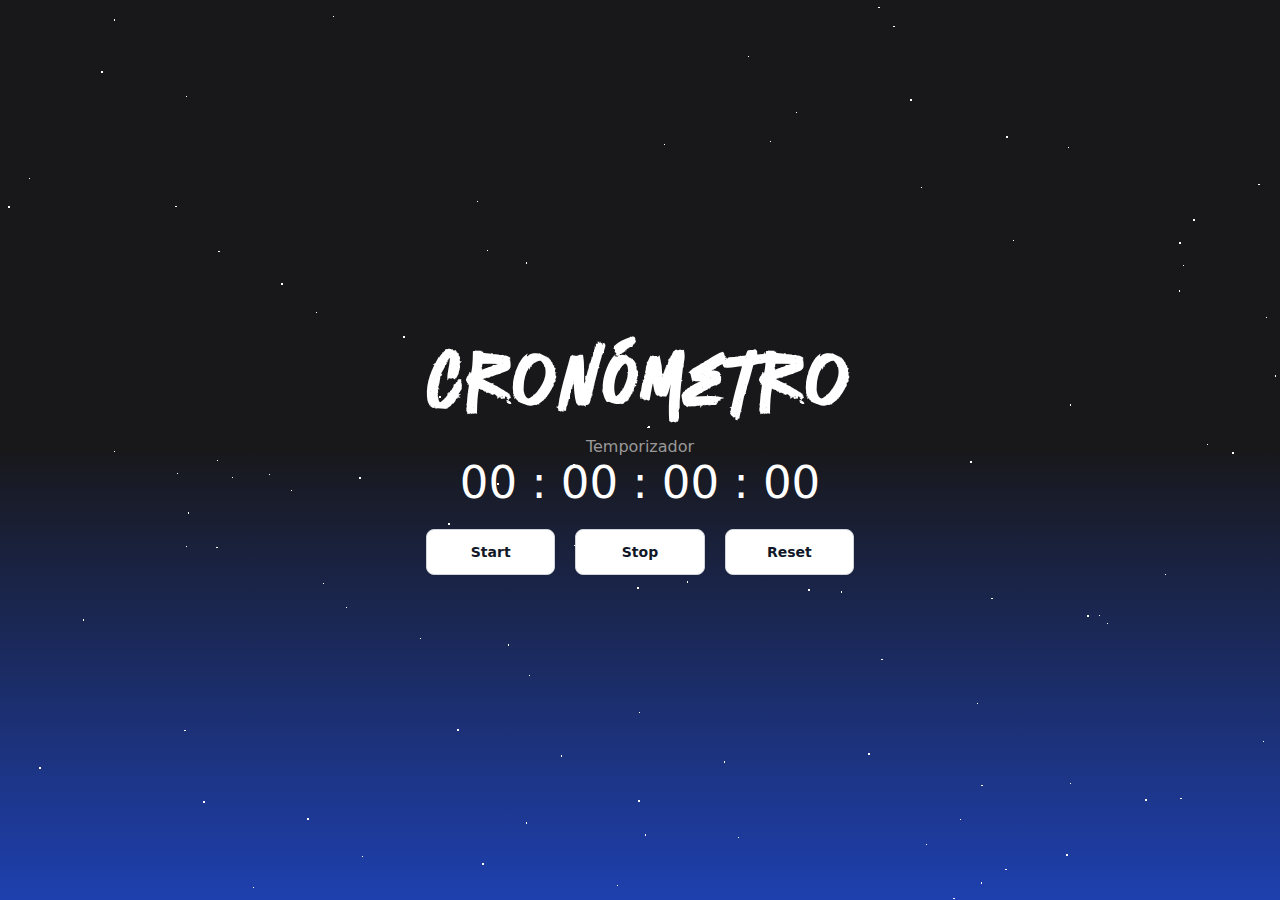
<file: index.html>
<!DOCTYPE html>
<html lang="en">

<head>
    <meta charset="UTF-8">
    <meta name="viewport" content="width=device-width, initial-scale=1.0">
    <title>Cronoflip</title>
    <link rel="stylesheet" href="styles.css">
    <script defer src="script.js"></script>
</head>

<body>
    <main>
        <h1 class="crono">
            cronómetro
        </h1>

        <a href="/temp/">Temporizador</a>

        <div class="num">
            00 : 00 : 00 : 00
        </div>
        <div class="botones">
            <button onclick="start()">Start</button>
            <button onclick="stop()">Stop</button>
            <button onclick="reset()">Reset</button>
        </div>
    </main>

    <div class="stars"></div>
</body>

</html>
</file>
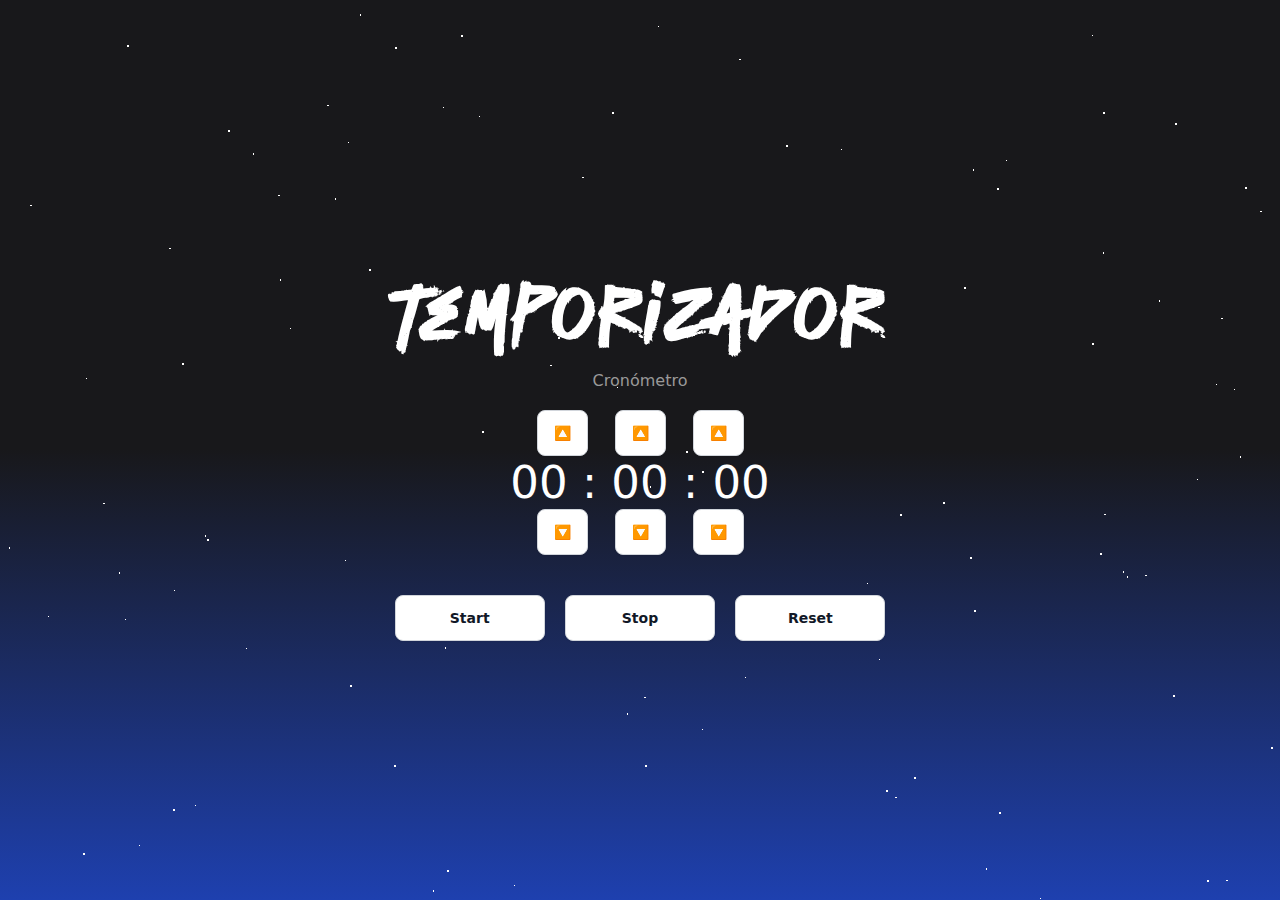
<file: temp/index.html>
<!DOCTYPE html>
<html lang="en">

<head>
    <meta charset="UTF-8">
    <meta name="viewport" content="width=device-width, initial-scale=1.0">
    <title>Tempoflip</title>
    <link rel="stylesheet" href="../styles.css">
    <script defer src="temp.js"></script>
</head>

<body>
    <div class="stars"></div>
    <main>
        <h1 class="crono">
            temporizador
        </h1>

        <a href="/">Cronómetro</a>

        <div class="mas">
            <button onclick="increment('h')">🔼</button>
            <button onclick="increment('min')">🔼</button>
            <button onclick="increment('s')">🔼</button>
        </div>

        <div class="num">
            00 : 00 : 00
        </div>

        <div class="menos">
            <button onclick="decrement('h')">🔽</button>
            <button onclick="decrement('min')">🔽</button>
            <button onclick="decrement('s')">🔽</button>
        </div>

        <div class="botones">
            <button onclick="start()">Start</button>
            <button onclick="stop()">Stop</button>
            <button onclick="reset()">Reset</button>
        </div>
    </main>

</body>

</html>
</file>
<file: styles.css>
@font-face {
    font-family: Atomic;
    font-display: swap;
    src: url(font-atomic.woff2) format("woff2")
}

* {
    margin: auto;
    padding: auto;
    box-sizing: border-box;
}

html {
  overflow: hidden;
}

body {
    display: flex;
    justify-content: center;
    align-items: center;
    min-height: 100vh;
    background: linear-gradient(180deg, #18181b 50%, #1e40af);
    color: white;
    overflow: hidden;
}

main {
  text-align: center;
}

.crono {
    text-align: center;
    font-family: Atomic,system-ui, -apple-system, BlinkMacSystemFont, 'Segoe UI', Roboto, Oxygen, Ubuntu, Cantarell, 'Open Sans', 'Helvetica Neue', sans-serif;
    font-size: 70px;
    letter-spacing: 5px;
    
}

a {
  font-family: system-ui, -apple-system, BlinkMacSystemFont, 'Segoe UI', Roboto, Oxygen, Ubuntu, Cantarell, 'Open Sans', 'Helvetica Neue', sans-serif;
  text-decoration: none;
  width: 100%;
  text-align: center;
  color: rgb(154, 153, 153);
}

.num {
    font-family: system-ui, -apple-system, BlinkMacSystemFont, 'Segoe UI', Roboto, Oxygen, Ubuntu, Cantarell, 'Open Sans', 'Helvetica Neue', sans-serif;
    font-size: 45px;
    text-align: center;
    transition: 750ms;
}

.scale {
  font-size: 60px;
}

.botones {
    margin-top: 20px;
    display: flex;
    gap: 20px;
}

button {
  background-color: #FFFFFF;
  border: 1px solid rgb(209,213,219);
  border-radius: .5rem;
  box-sizing: border-box;
  color: #111827;
  font-family: "Inter var",ui-sans-serif,system-ui,-apple-system,system-ui,"Segoe UI",Roboto,"Helvetica Neue",Arial,"Noto Sans",sans-serif,"Apple Color Emoji","Segoe UI Emoji","Segoe UI Symbol","Noto Color Emoji";
  font-size: .875rem;
  font-weight: 600;
  line-height: 1.25rem;
  padding: .75rem 1rem;
  text-align: center;
  text-decoration: none #D1D5DB solid;
  text-decoration-thickness: auto;
  box-shadow: 0 1px 2px 0 rgba(0, 0, 0, 0.05);
  cursor: pointer;
  user-select: none;
  -webkit-user-select: none;
  touch-action: manipulation;
  width: 100%;
}

button:hover {
  background-color: rgb(249,250,251);
}

button:focus {
  outline: 2px solid transparent;
  outline-offset: 2px;
}

button:focus-visible {
  box-shadow: none;
}

button[disabled] {
  cursor: default;
}

@media (max-width: 521px) {
  .crono {
    font-size: 40px;
  }
}


.stars {
    width: 100%;
    min-height: 100vh;
    position: absolute;
    z-index: -1;

}

.star {
    position: absolute;
    background-color: rgb(255, 255, 255);

}

.mas {
  text-align: center;
  display: flex;
  width: fit-content;
  gap: 27px;
  margin-top: 20px;
}

.mas button, .menos button {
  transition: all 750ms;

}


.menos {
  text-align: center;
  display: flex;
  width: fit-content;
  gap: 27px;
  margin-bottom: 40px;
}

.invisible {
  opacity: 0;
}
</file>
